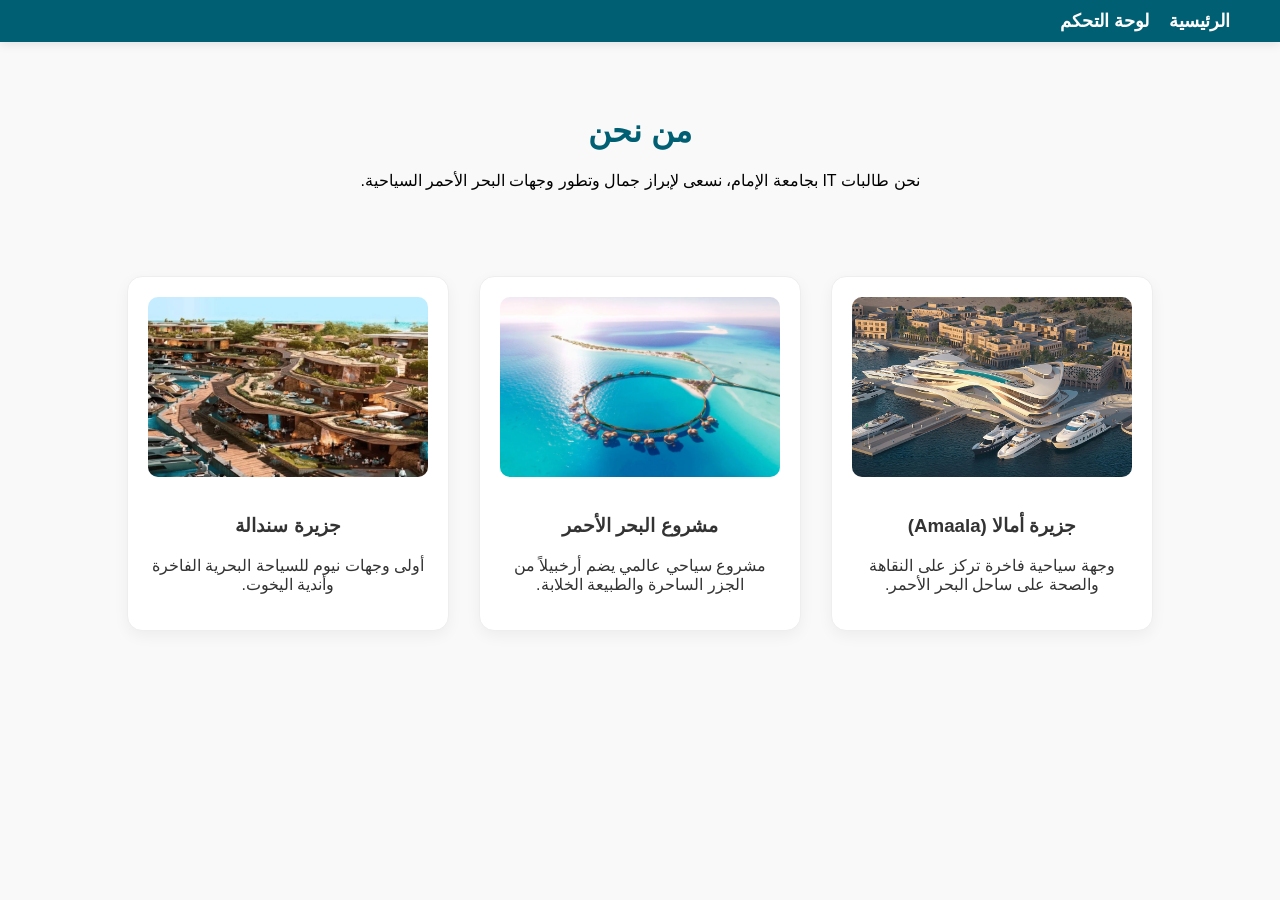
<file: about.html>
<!DOCTYPE html>
<html lang="ar" dir="rtl">
<head>
    <meta charset="UTF-8">
    <meta name="viewport" content="width=device-width, initial-scale=1.0">
    <title>من نحن</title>
    <link rel="stylesheet" href="style.css">
</head>
<body>
    <nav>
        <a href="index.php">الرئيسية</a>
        <a href="admin_panel.html">لوحة التحكم</a>
    </nav>
    
    <main>
        <div class="container">
            <h1 style="color: #005f73; margin-top: 20px;">من نحن</h1>
            <p>نحن طالبات IT بجامعة الإمام، نسعى لإبراز جمال وتطور وجهات البحر الأحمر السياحية.</p>
        </div>

        <div class="items-grid">
            <div class="item-card">
                <img src="images/amala.jpg" alt="جزيرة أمالا">
                <h3>جزيرة أمالا (Amaala)</h3>
                <p>وجهة سياحية فاخرة تركز على النقاهة والصحة على ساحل البحر الأحمر.</p>
            </div>

            <div class="item-card">
                <img src="images/red_sea.jpeg" alt="مشروع البحر الأحمر">
                <h3>مشروع البحر الأحمر</h3>
                <p>مشروع سياحي عالمي يضم أرخبيلاً من الجزر الساحرة والطبيعة الخلابة.</p>
            </div>

            <div class="item-card">
                <img src="images/sindalah.jpg" alt="جزيرة سندالة">
                <h3>جزيرة سندالة</h3>
                <p>أولى وجهات نيوم للسياحة البحرية الفاخرة وأندية اليخوت.</p>
            </div>
        </div>
    </main>
</body>
</html>
</file>
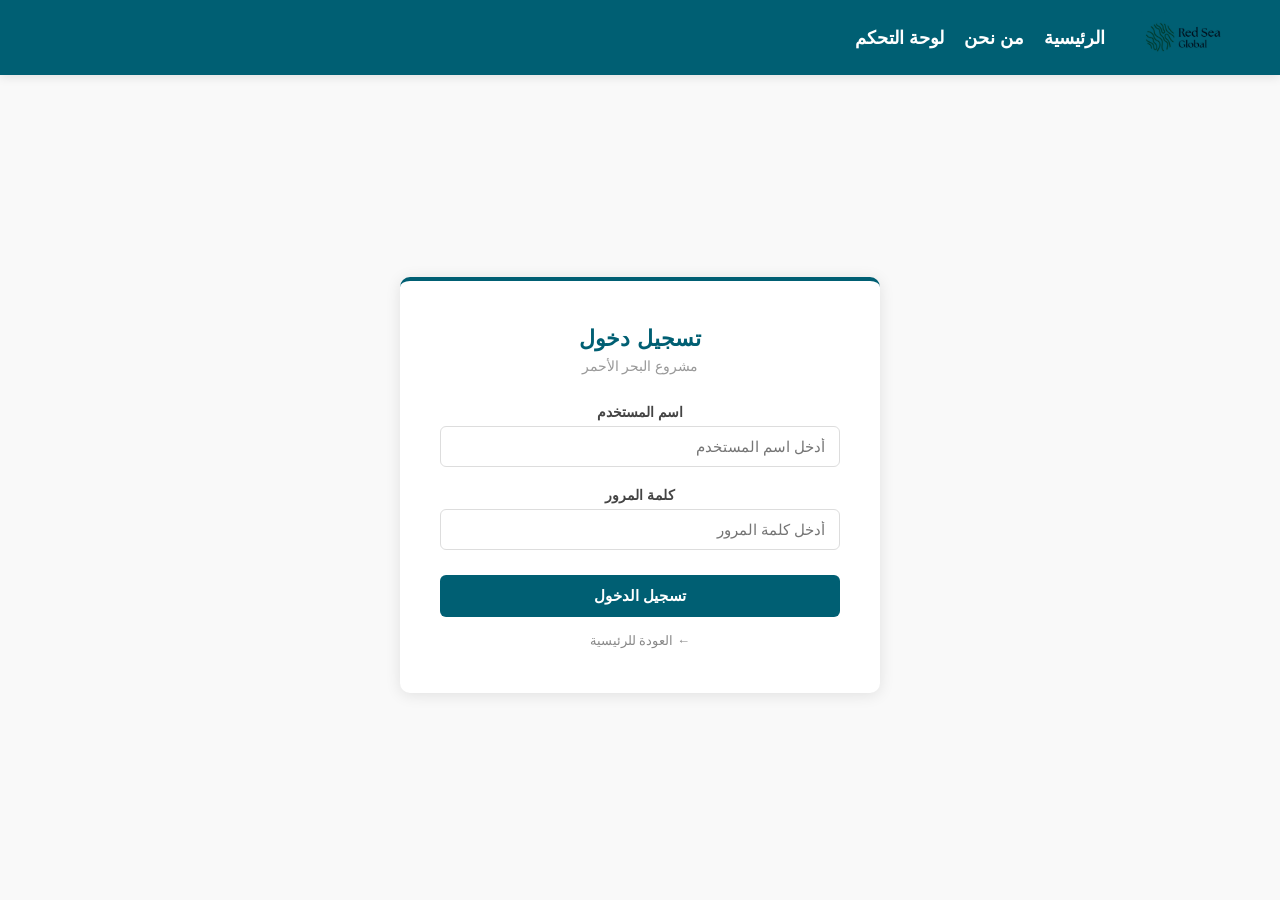
<file: admin_login.html>
<!DOCTYPE html>
<html lang="ar" dir="rtl">
<head>
    <meta charset="UTF-8">
    <meta name="viewport" content="width=device-width, initial-scale=1.0">
    <title>تسجيل دخول - دليل البحر الأحمر</title>
    <link rel="stylesheet" href="style.css">
    <style>
        .login-wrapper {
            min-height: 80vh;
            display: flex;
            align-items: center;
            justify-content: center;
        }
        .login-box {
            background: white;
            border-radius: 10px;
            padding: 45px 40px;
            width: 100%;
            max-width: 400px;
            box-shadow: 0 2px 15px rgba(0,0,0,0.1);
            border-top: 4px solid #005f73;
        }
        .login-title {
            text-align: center;
            margin-bottom: 30px;
        }
        .login-title h1 {
            color: #005f73;
            font-size: 22px;
            margin: 0 0 6px 0;
        }
        .login-title p {
            color: #999;
            font-size: 14px;
            margin: 0;
        }
        .form-group {
            margin-bottom: 20px;
        }
        .form-group label {
            display: block;
            margin-bottom: 6px;
            font-weight: bold;
            color: #444;
            font-size: 14px;
        }
        .form-group input {
            width: 100%;
            padding: 11px 14px;
            border: 1px solid #ddd;
            border-radius: 6px;
            box-sizing: border-box;
            font-family: inherit;
            font-size: 15px;
            color: #333;
            transition: border-color 0.3s;
        }
        .form-group input:focus {
            outline: none;
            border-color: #005f73;
        }
        .btn-login {
            width: 100%;
            padding: 12px;
            background-color: #005f73;
            color: white;
            border: none;
            border-radius: 6px;
            font-size: 15px;
            font-weight: bold;
            cursor: pointer;
            transition: background-color 0.3s;
            margin-top: 5px;
        }
        .btn-login:hover { background-color: #0a9396; }
        .back-link {
            display: block;
            text-align: center;
            margin-top: 16px;
            color: #888;
            font-size: 13px;
            text-decoration: none;
        }
        .back-link:hover { color: #005f73; }
    </style>
</head>
<body>
<nav>
    <div class="nav-container">
        <img src="images/logo.png" alt="Red Sea Logo">
        <a href="index.html">الرئيسية</a>
        <a href="about.html">من نحن</a>
        <a href="admin_login.html">لوحة التحكم</a>
    </div>
</nav>

<div class="container">
    <div class="login-wrapper">
        <div class="login-box">

            <div class="login-title">
                <h1>تسجيل دخول</h1>
                <p>مشروع البحر الأحمر</p>
            </div>

            <div class="form-group">
                <label>اسم المستخدم</label>
                <input type="text" placeholder="أدخل اسم المستخدم">
            </div>

            <div class="form-group">
                <label>كلمة المرور</label>
                <input type="password" placeholder="أدخل كلمة المرور">
            </div>

            <button class="btn-login" onclick="window.location.href='admin_panel.html'">
                تسجيل الدخول
            </button>

            <a href="index.html" class="back-link">← العودة للرئيسية</a>
        </div>
    </div>
</div>
</body>
</html>
</file>
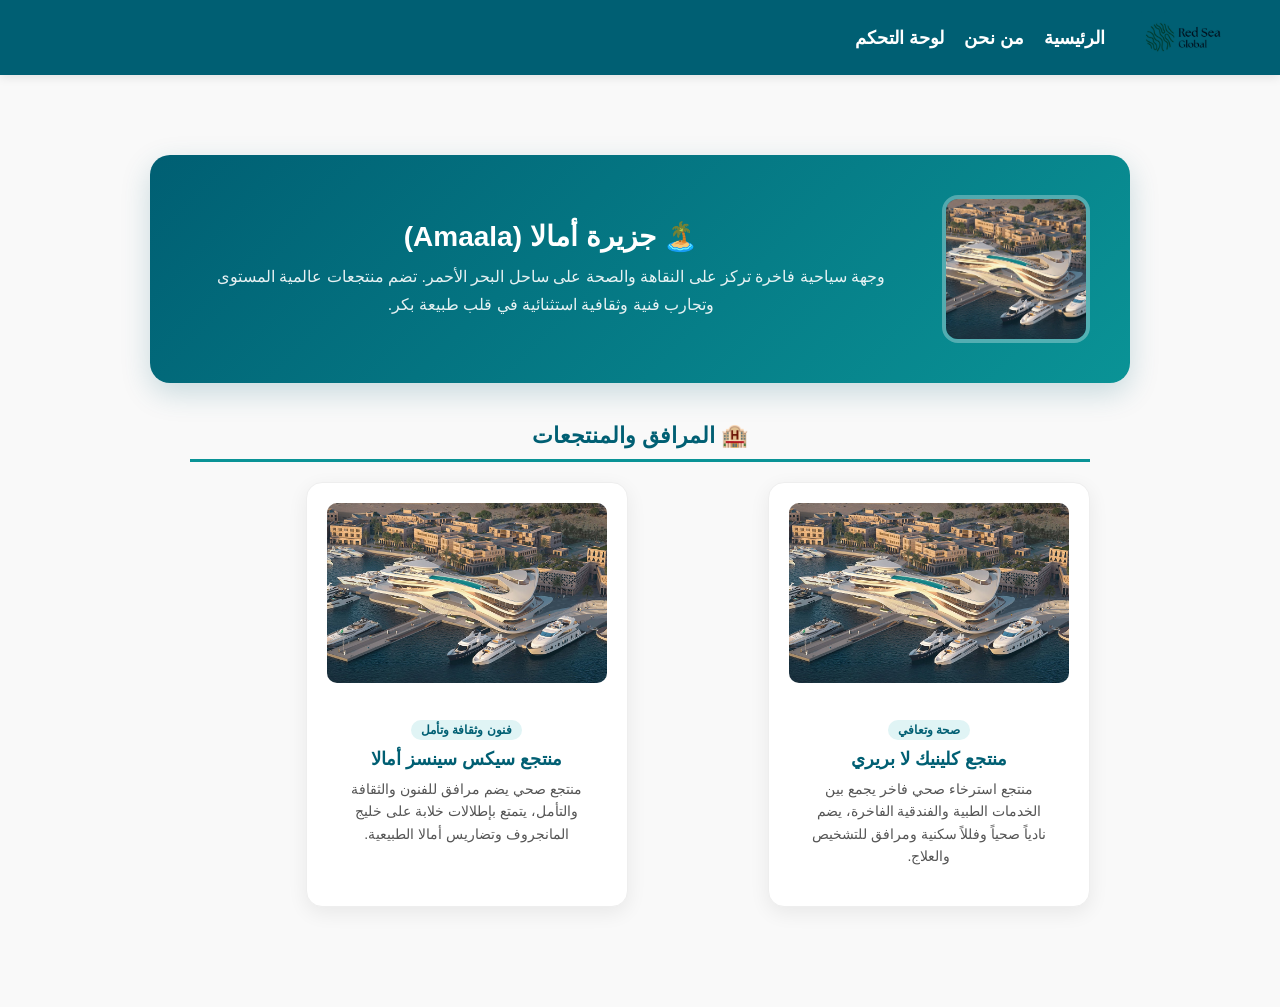
<file: item_profile_amaala.html>
<!DOCTYPE html>
<html lang="ar" dir="rtl">
<head>
    <meta charset="UTF-8">
    <meta name="viewport" content="width=device-width, initial-scale=1.0">
    <title>جزيرة أمالا - دليل البحر الأحمر السياحي</title>
    <link rel="stylesheet" href="style.css">
    <style>
        .island-header {
            background: linear-gradient(135deg, #005f73, #0a9396);
            color: white;
            border-radius: 20px;
            padding: 40px;
            margin: 30px auto;
            max-width: 900px;
            display: flex;
            align-items: center;
            gap: 30px;
            box-shadow: 0 10px 30px rgba(0,95,115,0.2);
        }
        .island-logo {
            width: 140px; height: 140px;
            object-fit: cover;
            border-radius: 16px;
            border: 4px solid rgba(255,255,255,0.3);
            flex-shrink: 0;
        }
        .island-info h1 { margin: 0 0 10px 0; font-size: 28px; }
        .island-info p  { margin: 0; opacity: 0.9; line-height: 1.7; }
        .section-title {
            max-width: 900px;
            margin: 40px auto 20px auto;
            color: #005f73;
            font-size: 22px;
            border-bottom: 3px solid #0a9396;
            padding-bottom: 10px;
        }
        .items-grid {
            max-width: 900px;
            margin: 0 auto 50px auto;
            display: grid;
            grid-template-columns: repeat(auto-fit, minmax(280px, 1fr));
            gap: 25px;
        }
        .item-card {
            background: white; border-radius: 16px; overflow: hidden;
            box-shadow: 0 6px 20px rgba(0,0,0,0.07);
            text-decoration: none; color: inherit;
            transition: transform 0.3s, box-shadow 0.3s; display: block;
        }
        .item-card:hover { transform: translateY(-6px); box-shadow: 0 14px 35px rgba(0,95,115,0.15); }
        .item-card img { width: 100%; height: 180px; object-fit: cover; }
        .item-card-body { padding: 18px 20px; }
        .item-card-body h3 { margin: 0 0 8px 0; color: #005f73; font-size: 18px; }
        .item-card-body p  { margin: 0; color: #555; font-size: 14px; line-height: 1.6; }
        .item-tag {
            display: inline-block; background: #e0f4f5; color: #005f73;
            font-size: 12px; padding: 3px 10px; border-radius: 20px;
            margin-bottom: 8px; font-weight: bold;
        }
    </style>
</head>
<body>
<nav>
    <div class="nav-container">
        <img src="images/logo.png" alt="Red Sea Logo">
        <a href="index.html">الرئيسية</a>
        <a href="about.html">من نحن</a>
        <a href="admin_panel.html">لوحة التحكم</a>
    </div>
</nav>
<div class="container">

    <div class="island-header">
        <!--image source: https://www.vision2030.gov.sa/ar/explore/projects/amaala-->
        <img src="images/amala.jpg" alt="جزيرة أمالا" class="island-logo">
        <div class="island-info">
            <h1>🏝️ جزيرة أمالا (Amaala)</h1>
            <p>وجهة سياحية فاخرة تركز على النقاهة والصحة على ساحل البحر الأحمر. تضم منتجعات عالمية المستوى وتجارب فنية وثقافية استثنائية في قلب طبيعة بكر.</p>
        </div>
    </div>

    <h2 class="section-title">🏨 المرافق والمنتجعات</h2>
    <div class="items-grid">

        <a href="item_profile.html?item=clinique" class="item-card">
            <!--image source: https://www.vision2030.gov.sa/ar/explore/projects/amaala-->
            <img src="images/amala.jpg" alt="كلينيك لا بريري">
            <div class="item-card-body">
                <span class="item-tag">صحة وتعافي</span>
                <h3>منتجع كلينيك لا بريري</h3>
                <p>منتجع استرخاء صحي فاخر يجمع بين الخدمات الطبية والفندقية الفاخرة، يضم نادياً صحياً وفللاً سكنية ومرافق للتشخيص والعلاج.</p>
            </div>
        </a>

        <a href="item_profile.html?item=sixsenses" class="item-card">
            <!--image source: https://www.vision2030.gov.sa/ar/explore/projects/amaala-->
            <img src="images/amala.jpg" alt="سيكس سينسز">
            <div class="item-card-body">
                <span class="item-tag">فنون وثقافة وتأمل</span>
                <h3>منتجع سيكس سينسز أمالا</h3>
                <p>منتجع صحي يضم مرافق للفنون والثقافة والتأمل، يتمتع بإطلالات خلابة على خليج المانجروف وتضاريس أمالا الطبيعية.</p>
            </div>
        </a>

    </div>
</div>
</body>
</html>
</file>
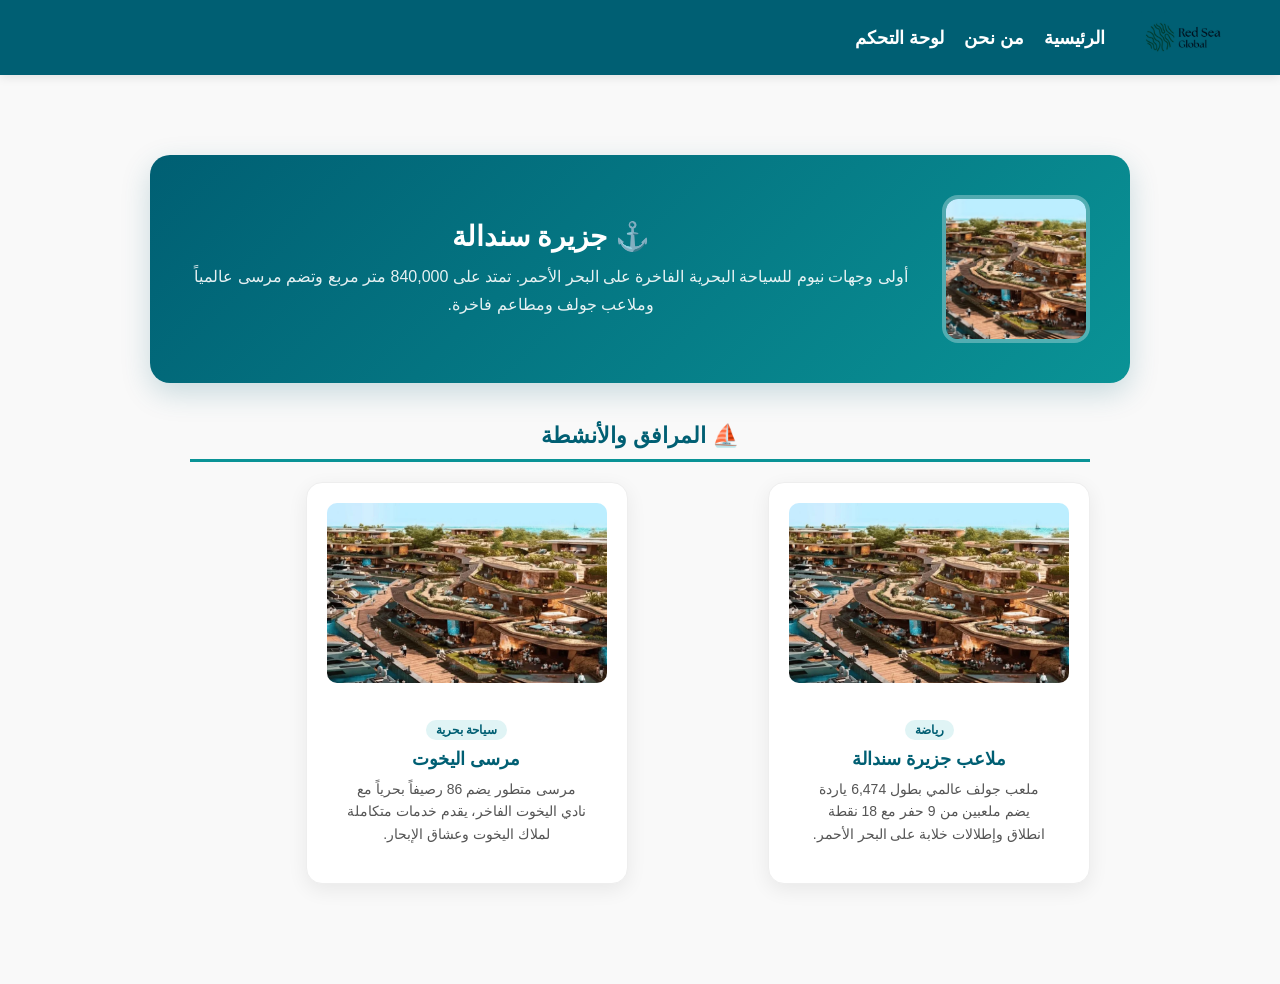
<file: item_profile_sindalah.html>
<!DOCTYPE html>
<html lang="ar" dir="rtl">
<head>
    <meta charset="UTF-8">
    <meta name="viewport" content="width=device-width, initial-scale=1.0">
    <title>جزيرة سندالة - دليل البحر الأحمر السياحي</title>
    <link rel="stylesheet" href="style.css">
    <style>
        .island-header {
            background: linear-gradient(135deg, #005f73, #0a9396);
            color: white; border-radius: 20px; padding: 40px;
            margin: 30px auto; max-width: 900px;
            display: flex; align-items: center; gap: 30px;
            box-shadow: 0 10px 30px rgba(0,95,115,0.2);
        }
        .island-logo {
            width: 140px; height: 140px; object-fit: cover;
            border-radius: 16px; border: 4px solid rgba(255,255,255,0.3); flex-shrink: 0;
        }
        .island-info h1 { margin: 0 0 10px 0; font-size: 28px; }
        .island-info p  { margin: 0; opacity: 0.9; line-height: 1.7; }
        .section-title {
            max-width: 900px; margin: 40px auto 20px auto;
            color: #005f73; font-size: 22px;
            border-bottom: 3px solid #0a9396; padding-bottom: 10px;
        }
        .items-grid {
            max-width: 900px; margin: 0 auto 50px auto;
            display: grid; grid-template-columns: repeat(auto-fit, minmax(280px, 1fr)); gap: 25px;
        }
        .item-card {
            background: white; border-radius: 16px; overflow: hidden;
            box-shadow: 0 6px 20px rgba(0,0,0,0.07);
            text-decoration: none; color: inherit;
            transition: transform 0.3s, box-shadow 0.3s; display: block;
        }
        .item-card:hover { transform: translateY(-6px); box-shadow: 0 14px 35px rgba(0,95,115,0.15); }
        .item-card img { width: 100%; height: 180px; object-fit: cover; }
        .item-card-body { padding: 18px 20px; }
        .item-card-body h3 { margin: 0 0 8px 0; color: #005f73; font-size: 18px; }
        .item-card-body p  { margin: 0; color: #555; font-size: 14px; line-height: 1.6; }
        .item-tag {
            display: inline-block; background: #e0f4f5; color: #005f73;
            font-size: 12px; padding: 3px 10px; border-radius: 20px;
            margin-bottom: 8px; font-weight: bold;
        }
    </style>
</head>
<body>
<nav>
    <div class="nav-container">
        <img src="images/logo.png" alt="Red Sea Logo">
        <a href="index.html">الرئيسية</a>
        <a href="about.html">من نحن</a>
        <a href="admin_panel.html">لوحة التحكم</a>
    </div>
</nav>
<div class="container">

    <div class="island-header">
        <!--image source: https://sa.arabisklondon.com/...-->
        <img src="images/sindalah.jpg" alt="جزيرة سندالة" class="island-logo">
        <div class="island-info">
            <h1>⚓ جزيرة سندالة</h1>
            <p>أولى وجهات نيوم للسياحة البحرية الفاخرة على البحر الأحمر. تمتد على 840,000 متر مربع وتضم مرسى عالمياً وملاعب جولف ومطاعم فاخرة.</p>
        </div>
    </div>

    <h2 class="section-title">⛵ المرافق والأنشطة</h2>
    <div class="items-grid">

        <a href="item_profile.html?item=golf" class="item-card">
            <!--image source: https://sa.arabisklondon.com/...-->
            <img src="images/sindalah.jpg" alt="ملاعب الجولف">
            <div class="item-card-body">
                <span class="item-tag">رياضة</span>
                <h3>ملاعب جزيرة سندالة</h3>
                <p>ملعب جولف عالمي بطول 6,474 ياردة يضم ملعبين من 9 حفر مع 18 نقطة انطلاق وإطلالات خلابة على البحر الأحمر.</p>
            </div>
        </a>

        <a href="item_profile.html?item=marina" class="item-card">
            <!--image source: https://sa.arabisklondon.com/...-->
            <img src="images/sindalah.jpg" alt="مرسى اليخوت">
            <div class="item-card-body">
                <span class="item-tag">سياحة بحرية</span>
                <h3>مرسى اليخوت</h3>
                <p>مرسى متطور يضم 86 رصيفاً بحرياً مع نادي اليخوت الفاخر، يقدم خدمات متكاملة لملاك اليخوت وعشاق الإبحار.</p>
            </div>
        </a>

    </div>
</div>
</body>
</html>
</file>
<file: style.css>
body {
    font-family: Arial, sans-serif;
    margin: 0;
    padding: 0;
    background-color: #f9f9f9;
}

nav {
    background-color: #005f73;
    padding: 10px 50px;
    display: flex;
    align-items: center;
    box-shadow: 0 2px 10px rgba(0,0,0,0.1);
}

.nav-container {
    display: flex;
    align-items: center;
    width: 100%;
}
/* Logo Source: https://share.google/LQotx3Rs1PVsBewuQ */
nav img {
    height: 55px;
    width: auto;
    margin-left: 30px;
    mix-blend-mode: multiply;
}

nav a {
    color: #ffffff;
    text-decoration: none;
    margin-left: 20px;
    font-weight: bold;
    font-size: 18px;
    transition: 0.3s;
}

nav a:hover {
    color: #94d2bd;
}

.container {
    padding: 50px;
    text-align: center;
}

header h1 {
    color: #005f73;
    font-size: 36px;
}

.placeholder-box {
    background: #ffffff;
    padding: 60px;
    border-radius: 20px;
    border: 2px dashed #005f73;
    max-width: 800px;
    margin: 0 auto;
}

/*  rawiah-Index and About Pages*/

.items-grid {
    display: flex;
    justify-content: center;
    gap: 30px;
    flex-wrap: wrap;
    margin-top: 20px;
}

.item-card {
    background: white;
    border-radius: 15px;
    padding: 20px;
    width: 280px;
    text-align: center;
    text-decoration: none;
    color: #333;
    box-shadow: 0 5px 15px rgba(0,0,0,0.05);
    transition: 0.3s;
    border: 1px solid #eee;
}

.item-card:hover {
    transform: translateY(-5px);
    box-shadow: 0 10px 25px rgba(0, 95, 115, 0.2);
    border-color: #005f73;
}

.item-card img {
    width: 100%;
    height: 180px;
    object-fit: cover;
    border-radius: 10px;
    margin-bottom: 15px;
}

.about-content {
    background: white;
    padding: 40px;
    border-radius: 20px;
    max-width: 800px;
    margin: 0 auto;
    box-shadow: 0 5px 15px rgba(0,0,0,0.05);
    text-align: right;
    line-height: 1.8;
    font-size: 18px;
}

.about-img {
    width: 100%;
    height: 350px;
    object-fit: cover;
    border-radius: 15px;
    margin-bottom: 20px;
}
</file>
